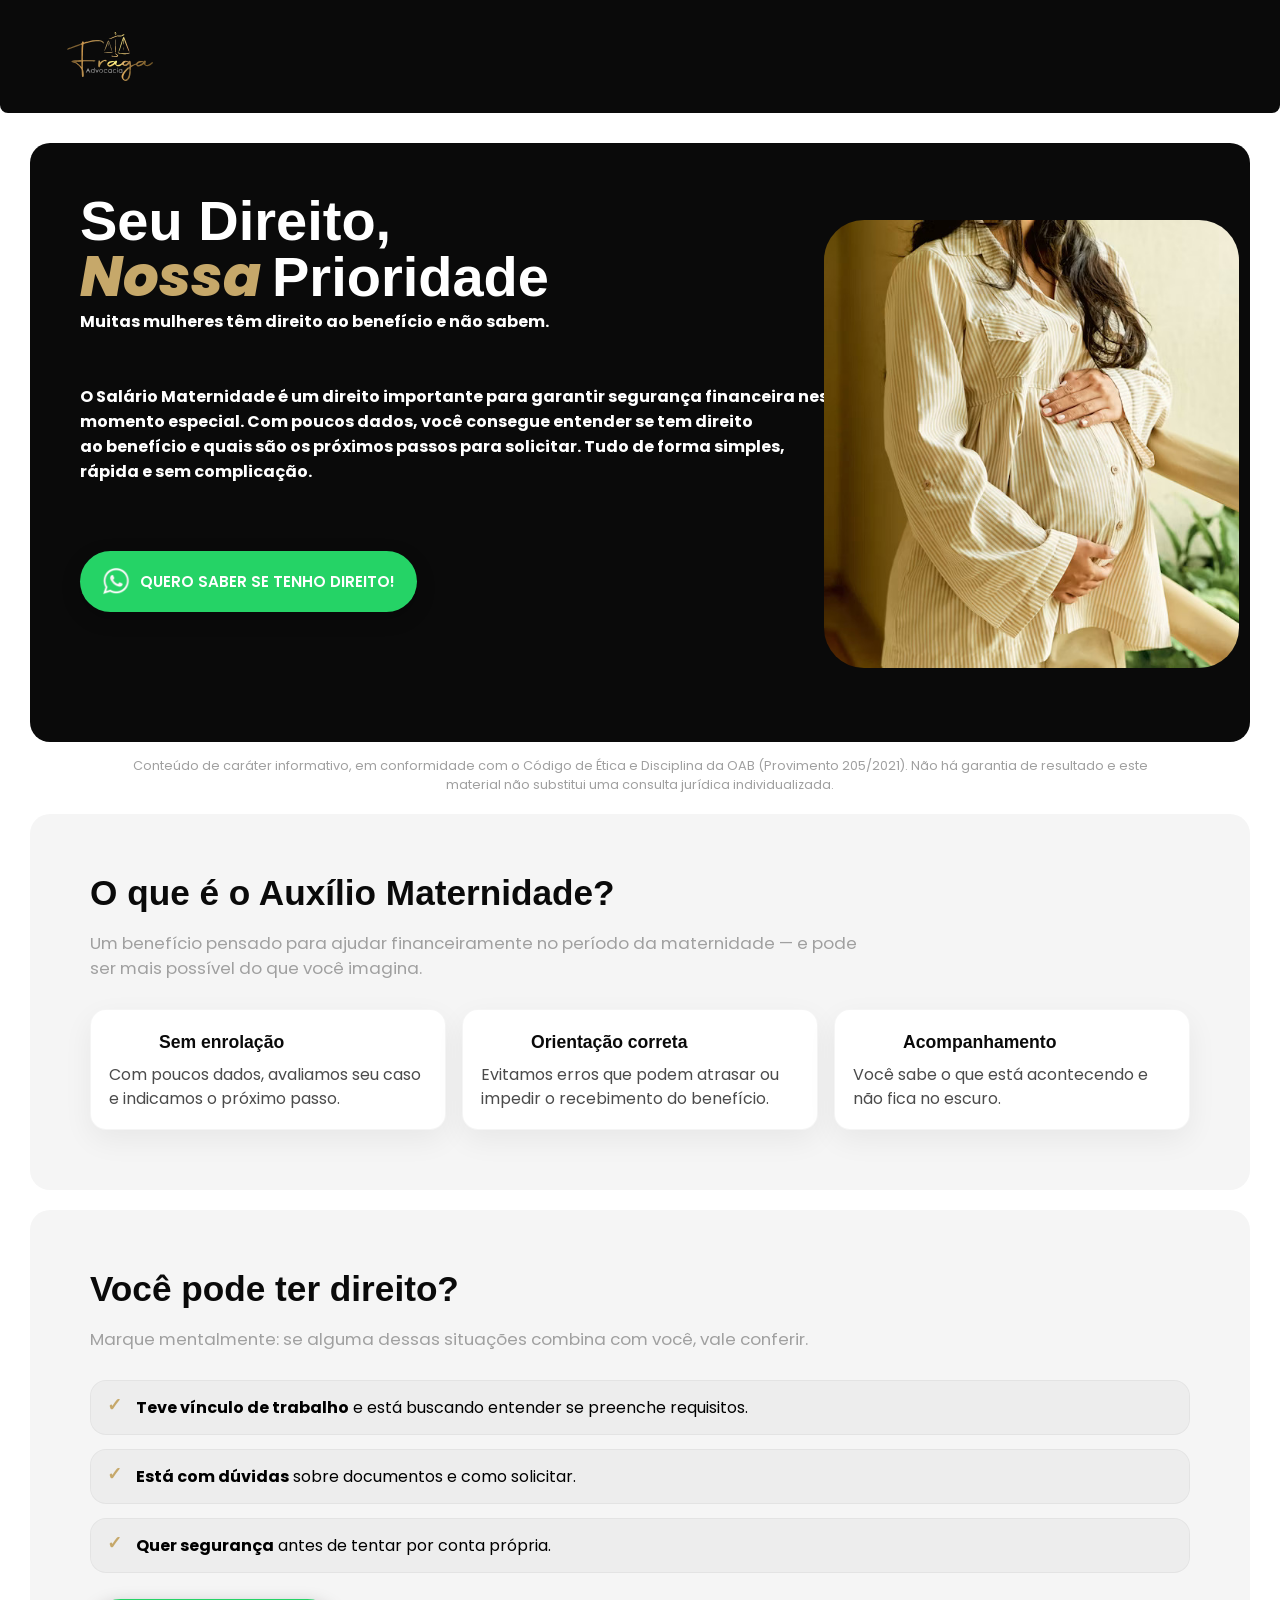
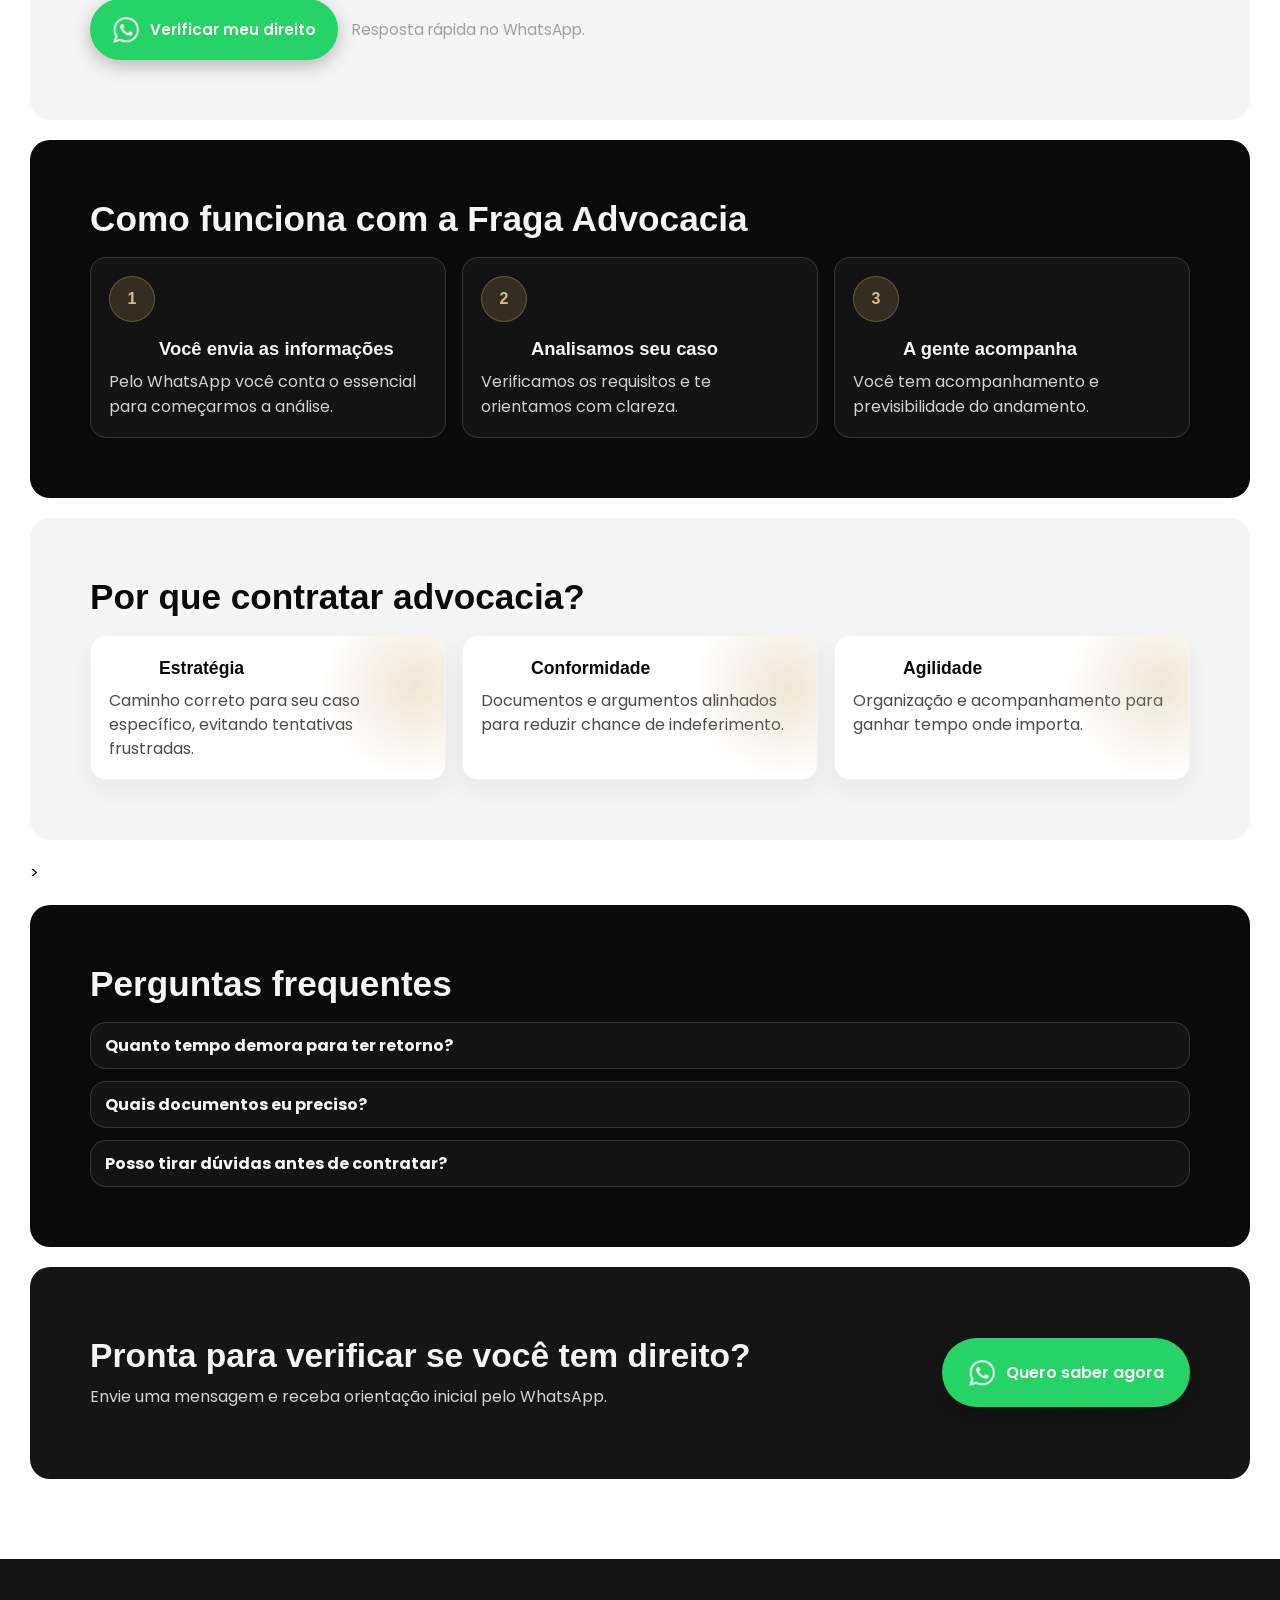
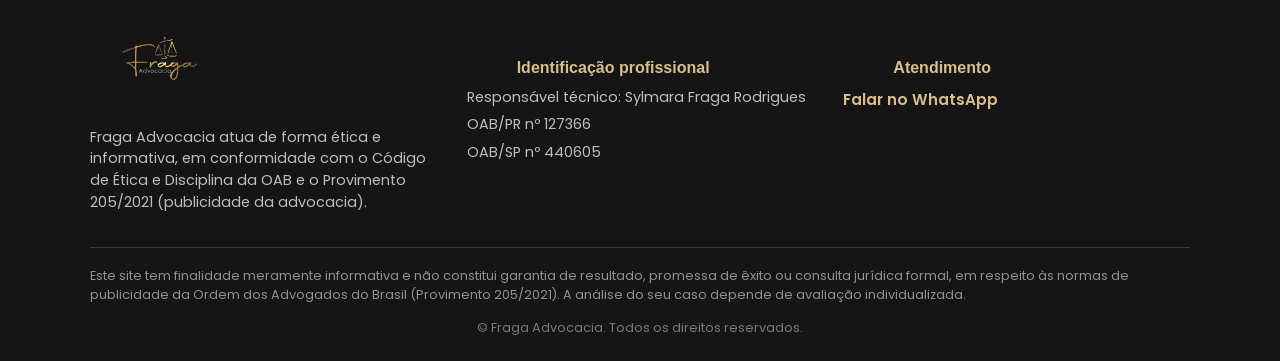
<file: index.html>
<!DOCTYPE html>
<html lang="en">
<head>
    <meta charset="UTF-8">
    <meta name="viewport" content="width=device-width, initial-scale=1.0">
    <title>Auxílio Maternidade</title>
    <link rel="stylesheet" href="./css/style.css">
</head>
<body>
    <header>
        <nav class="navbar">
            <img 
            class="logo"
            src="/images/logo.svg"
            alt="Logo Fraga Advocacia"> 
        </nav>
    </header>

    <main>
        <section class="first-view">
            <h1>
            Seu Direito, <br> <em id="nossa"> Nossa </em> Prioridade
            </h1>
            <h3>
                Muitas mulheres têm direito ao benefício e não sabem.
            </h3>
            <h4>
                O Salário Maternidade é um direito importante para garantir segurança financeira nesse<br> momento especial.

Com poucos dados, você consegue entender se tem direito<br> ao benefício e quais são os próximos passos para solicitar.

Tudo de forma simples,<br> rápida e sem complicação.
            </h4>
            <img class="imagem1" src="/images/gravida3.png" >
            <a class="wpp-button" data-cta="hero" href="https://wa.me/5542999991741?text=Oi%21%20Vim%20pelo%20site%2C%20tenho%20interesse%20em%20saber%20se%20tenho%20direito%20ao%20benef%C3%ADcio." target="_blank" rel="noopener noreferrer"> QUERO SABER SE TENHO DIREITO!</a>
        </section>

        <p class="aviso-publicidade">
            Conteúdo de caráter informativo, em conformidade com o Código de Ética e Disciplina da OAB (Provimento 205/2021). Não há garantia de resultado e este material não substitui uma consulta jurídica individualizada.
        </p>

        <section class="section-light" id="o-que-e">
            <div class="section-container">
                <h2 class="section-title">O que é o Auxílio Maternidade?</h2>
                <p class="section-subtitle">
                    Um benefício pensado para ajudar financeiramente no período da maternidade — e pode ser mais possível do que você imagina.
                </p>

                <div class="cards">
                    <div class="card">
                        <h3 class="card-title">Sem enrolação</h3>
                        <p class="card-text">Com poucos dados, avaliamos seu caso e indicamos o próximo passo.</p>
                    </div>
                    <div class="card">
                        <h3 class="card-title">Orientação correta</h3>
                        <p class="card-text">Evitamos erros que podem atrasar ou impedir o recebimento do benefício.</p>
                    </div>
                    <div class="card">
                        <h3 class="card-title">Acompanhamento</h3>
                        <p class="card-text">Você sabe o que está acontecendo e não fica no escuro.</p>
                    </div>
                </div>
            </div>
        </section>

        <section class="section-light" id="pode-ter-direito">
            <div class="section-container">
                <h2 class="section-title">Você pode ter direito?</h2>
                <p class="section-subtitle">
                    Marque mentalmente: se alguma dessas situações combina com você, vale conferir.
                </p>

                <div class="checklist">
                    <div class="check-item">
                        <span class="check-dot">✓</span>
                        <p><strong>Teve vínculo de trabalho</strong> e está buscando entender se preenche requisitos.</p>
                    </div>
                    <div class="check-item">
                        <span class="check-dot">✓</span>
                        <p><strong>Está com dúvidas</strong> sobre documentos e como solicitar.</p>
                    </div>
                    <div class="check-item">
                        <span class="check-dot">✓</span>
                        <p><strong>Quer segurança</strong> antes de tentar por conta própria.</p>
                    </div>
                </div>

                <div class="cta-inline">
                    <a class="wpp-button cta-inline-button" data-cta="checklist" href="https://wa.me/5542999991741?text=Oi%21%20Vim%20pelo%20site%2C%20tenho%20interesse%20em%20saber%20se%20tenho%20direito%20ao%20benef%C3%ADcio." target="_blank" rel="noopener noreferrer"> Verificar meu direito </a>
                    <p class="cta-note">Resposta rápida no WhatsApp.</p>
                </div>
            </div>
        </section>

        <section class="section-dark" id="como-funciona">
            <div class="section-container">
                <h2 class="section-title dark">Como funciona com a Fraga Advocacia</h2>

                <div class="steps">
                    <div class="step">
                        <div class="step-number">1</div>
                        <h3 class="step-title">Você envia as informações</h3>
                        <p class="step-text">Pelo WhatsApp você conta o essencial para começarmos a análise.</p>
                    </div>
                    <div class="step">
                        <div class="step-number">2</div>
                        <h3 class="step-title">Analisamos seu caso</h3>
                        <p class="step-text">Verificamos os requisitos e te orientamos com clareza.</p>
                    </div>
                    <div class="step">
                        <div class="step-number">3</div>
                        <h3 class="step-title">A gente acompanha</h3>
                        <p class="step-text">Você tem acompanhamento e previsibilidade do andamento.</p>
                    </div>
                </div>
            </div>
        </section>

        <section class="section-light" id="por-que">
            <div class="section-container">
                <h2 class="section-title">Por que contratar advocacia?</h2>
                <div class="cards">
                    <div class="card card-accent">
                        <h3 class="card-title">Estratégia</h3>
                        <p class="card-text">Caminho correto para seu caso específico, evitando tentativas frustradas.</p>
                    </div>
                    <div class="card card-accent">
                        <h3 class="card-title">Conformidade</h3>
                        <p class="card-text">Documentos e argumentos alinhados para reduzir chance de indeferimento.</p>
                    </div>
                    <div class="card card-accent">
                        <h3 class="card-title">Agilidade</h3>
                        <p class="card-text">Organização e acompanhamento para ganhar tempo onde importa.</p>
                    </div>
                </div>
            </div>
        </section>
>
        <section class="section-dark" id="faq">
            <div class="section-container">
                <h2 class="section-title dark">Perguntas frequentes</h2>

                <div class="faq">
                    <details class="faq-item">
                        <summary>Quanto tempo demora para ter retorno?</summary>
                        <p>O primeiro contato e orientação inicial podem ser feitos rapidamente via WhatsApp, com base nas informações enviadas.</p>
                    </details>
                    <details class="faq-item">
                        <summary>Quais documentos eu preciso?</summary>
                        <p>Isso varia conforme seu caso. Ao conversar, você recebe uma lista objetiva do que é necessário para prosseguir.</p>
                    </details>
                    <details class="faq-item">
                        <summary>Posso tirar dúvidas antes de contratar?</summary>
                        <p>Sim. Você pode conversar pelo WhatsApp e entender se faz sentido avaliar seu caso com mais detalhes.</p>
                    </details>
                </div>
            </div>
        </section>

        <section class="section-final">
            <div class="section-container final-container">
                <div class="final-text">
                    <h2 class="final-title">Pronta para verificar se você tem direito?</h2>
                    <p class="final-subtitle">Envie uma mensagem e receba orientação inicial pelo WhatsApp.</p>
                </div>

                <div class="final-cta">
                    <a class="wpp-button final-button" data-cta="cta_final" href="https://wa.me/5542999991741?text=Oi%21%20Vim%20pelo%20site%2C%20tenho%20interesse%20em%20saber%20se%20tenho%20direito%20ao%20benef%C3%ADcio." target="_blank" rel="noopener noreferrer">
                        Quero saber agora
                    </a>
                </div>
            </div>
        </section>
    </main>

    <footer class="site-footer">
        <div class="footer-container">
            <div class="footer-grid">
                <div class="footer-col">
                    <img class="footer-logo" src="/images/logo.svg" alt="Logo Fraga Advocacia">
                    <p class="footer-text">
                        Fraga Advocacia atua de forma ética e informativa, em conformidade com o Código de Ética e Disciplina da OAB e o Provimento 205/2021 (publicidade da advocacia).
                    </p>
                </div>

                <div class="footer-col">
                    <h4 class="footer-heading">Identificação profissional</h4>
                    <p class="footer-text">Responsável técnico: Sylmara Fraga Rodrigues</p>
                    <p class="footer-text"> OAB/PR nº 127366 </p>
                    <p class="footer-text"> OAB/SP nº 440605 </p>
                </div>

                <div class="footer-col">
                    <h4 class="footer-heading">Atendimento</h4>
                    <a class="footer-link" data-cta="footer" href="https://wa.me/5542999991741?text=Oi%21%20Vim%20pelo%20site%2C%20tenho%20interesse%20em%20saber%20se%20tenho%20direito%20ao%20benef%C3%ADcio." target="_blank" rel="noopener noreferrer">
                        Falar no WhatsApp
                    </a>
                </div>
            </div>

            <p class="footer-disclaimer">
                Este site tem finalidade meramente informativa e não constitui garantia de resultado, promessa de êxito ou consulta jurídica formal, em respeito às normas de publicidade da Ordem dos Advogados do Brasil (Provimento 205/2021). A análise do seu caso depende de avaliação individualizada.
            </p>

            <div class="footer-bottom">
                <p>&copy; <span id="ano-atual"></span> Fraga Advocacia. Todos os direitos reservados.</p>
            </div>
        </div>
    </footer>
</body>
</html>
</file>
<file: css/style.css>
@import url('https://fonts.googleapis.com/css2?family=Poppins:ital,wght@0,100;0,200;0,300;0,400;0,500;0,600;0,700;0,800;0,900;1,100;1,200;1,300;1,400;1,500;1,600;1,700;1,800;1,900&display=swap');
@import url('https://fonts.googleapis.com/css2?family=Archivo+Black&family=Poppins:ital,wght@0,100;0,200;0,300;0,400;0,500;0,600;0,700;0,800;0,900;1,100;1,200;1,300;1,400;1,500;1,600;1,700;1,800;1,900&display=swap');
@import url('https://fonts.googleapis.com/css2?family=Archivo+Black&family=League+Spartan:wght@100..900&family=Oswald:wght@200..700&family=Poppins:ital,wght@0,100;0,200;0,300;0,400;0,500;0,600;0,700;0,800;0,900;1,100;1,200;1,300;1,400;1,500;1,600;1,700;1,800;1,900&display=swap');

*{
    border:0;
    padding:0;
    margin:0;
    box-sizing: border-box;
    font-family: 'Poppins', sans-serif;

}

.logo{
    padding-left: 30px;
    width:190px;
}

:root {
    --preto: #0A0A0A;
    --preto-secundario: #151515;
    --dourado: #C6A86A;
    --dourado-claro: #D8BE8A;
    --branco: #F5F5F5;
    --cinza: #A0A0A0;
}
header{
    z-index:999;
    border:0;
    top:0;
    position: sticky;
    border-bottom-left-radius: 8px;
    border-bottom-right-radius: 8px;
    background-color: var(--preto);
    
}

.navbar{
    z-index:999;
    padding:0;
    display:flex;
    justify-content:space-between;
    align-items:center;
    }

ul{
    display:flex;
    margin:0;
    gap:100px;
    padding-right:90px ;
    list-style:none;
    color:var(--branco);
}

a{
    text-decoration:none;
    color:white;
}
main{
    padding:30px;
    align-items:center;
    
}
.imagem1{
    z-index:0;
    width:11cm;
    max-height:450px;
    position:relative;
    left:21cm;
    margin:0;
    border-radius:40px;
    padding:0;
    margin-top: -7cm;
}


.first-view{
    background-color:var(--preto);
    border-radius:20px;
    padding:0px 0px 60px 0px; 
    position:static;
    margin:0px;
}

h1{
    font-family: 'Archivo-Black', sans-serif;
    font-weight: 800;
    line-height: 1.0;
    font-size:3.5em;
    color:white;
    padding-left:50px;
    padding-top:50px;
}

h3{
    font-size:1em;
    padding-top:4px;
    padding-left:50px;
    color:white;
}
h4{
    padding-left:50px;
    padding-top:50px;
    color:white;
}
#nossa{

    color:var(--dourado);
}

.wpp-button{
    display: inline-flex;
    align-items: center;
    gap: 10px;

    background-color: #25D366; 
    color: #ffffff;

    padding: 14px 22px;
    border-radius: 999px;

    font-weight: 600;
    font-size: 0.95rem;
    cursor: pointer;

    position: relative;
    bottom:70px;
    left: -370px;
    margin-left: 0;

    margin-top:12px;

    white-space: nowrap;
    box-shadow: 0 6px 18px rgba(0,0,0,0.25);
}

.wpp-button::before{
    content: "";   
    width: 28px;
    height: 33px;
    background: url('/images/whatsapp-logo-png-white.webp') no-repeat center / contain;
    display: inline-block;
}

html {
    font-size: 100%;
}
:root {
    --preto: #0A0A0A;
    --preto-secundario: #151515;
    --dourado: #C6A86A;
    --dourado-claro: #D8BE8A;
    --branco: #F5F5F5;
    --cinza: #A0A0A0;
}

* {
    scroll-behavior:smooth;
    border: 0;
    padding: 0;
    margin: 0;
    box-sizing: border-box;
    font-family: 'Poppins', sans-serif;
}

.section-light {
    background: var(--branco);
    border-radius: 20px;
    margin: 20px 0;
    padding: 60px 30px;
}

.section-dark {
    background: var(--preto);
    border-radius: 20px;
    margin: 20px 0;
    padding: 60px 30px;
}

.section-final {
    background: var(--preto-secundario);
    border-radius: 20px;
    margin: 20px 0;
    padding: 70px 30px;
}

.section-container {
    max-width: 1100px;
    margin: 0 auto;
}

.section-title {
    font-family: 'Archivo-Black', sans-serif;
    font-size: 2.2rem;
    line-height: 1.1;
    color: var(--preto);
    margin-bottom: 18px;
}

.section-title.dark {
    color: var(--branco);
}

.section-subtitle {
    color: var(--cinza);
    font-size: 1.05rem;
    line-height: 1.5;
    max-width: 70ch;
    margin-bottom: 28px;
}

.cards {
    display: grid;
    grid-template-columns: repeat(3, minmax(0, 1fr));
    gap: 16px;
}

.card {
    background: #fff;
    border-radius: 16px;
    padding: 18px 18px;
    box-shadow: 0 10px 30px rgba(0,0,0,0.06);
    border: 1px solid rgba(0,0,0,0.04);
}

.section-dark .card {
    background: rgba(245,245,245,0.06);
    border: 1px solid rgba(198,168,106,0.25);
    box-shadow: none;
}

.card-accent {
    position: relative;
    overflow: hidden;
}

.card-accent::after {
    content: '';
    position: absolute;
    inset: -60px -80px auto auto;
    width: 220px;
    height: 220px;
    border-radius: 50%;
    background: radial-gradient(circle at center, rgba(198,168,106,0.28), transparent 60%);
}

.card-title {
    font-family: 'Archivo-Black', sans-serif;
    font-size: 1.1rem;
    margin-bottom: 10px;
    color: var(--preto);
}

.section-dark .card-title {
    color: var(--branco);
}

.card-text {
    color: #4b4b4b;
    line-height: 1.5;
}

.section-dark .card-text {
    color: rgba(245,245,245,0.85);
}

.checklist {
    display: grid;
    grid-template-columns: 1fr;
    gap: 14px;
    margin-bottom: 26px;
}

.check-item {
    display: flex;
    gap: 14px;
    align-items: flex-start;
    padding: 14px 16px;
    border-radius: 16px;
    background: rgba(0,0,0,0.03);
    border: 1px solid rgba(0,0,0,0.04);
}

.section-dark .check-item {
    background: rgba(255,255,255,0.04);
    border: 1px solid rgba(198,168,106,0.25);
}

.check-dot {
    color: var(--dourado);
    font-weight: 800;
    font-size: 1.1rem;
    line-height: 1;
    margin-top: 2px;
}

.cta-inline {
    display: flex;
    flex-wrap: wrap;
    align-items: center;
    gap: 14px;
    margin-top: 18px;
}

.cta-inline-button {
    position: static !important;
    left: unset !important;
    bottom: unset !important;
    margin-top: 0 !important;
}

.cta-note {
    color: var(--cinza);
    font-size: 0.95rem;
}

.steps {
    display: grid;
    grid-template-columns: repeat(3, minmax(0, 1fr));
    gap: 16px;
}

.step {
    border-radius: 16px;
    padding: 18px;
    border: 1px solid rgba(198,168,106,0.22);
    background: rgba(255,255,255,0.04);
}

.step-number {
    width: 46px;
    height: 46px;
    border-radius: 999px;
    display: grid;
    place-items: center;
    background: rgba(198,168,106,0.18);
    border: 1px solid rgba(198,168,106,0.35);
    color: var(--dourado-claro);
    font-weight: 900;
    font-family: 'Archivo-Black', sans-serif;
    margin-bottom: 12px;
}

.step-title {
    font-family: 'Archivo-Black', sans-serif;
    color: var(--branco);
    font-size: 1.15rem;
    margin-bottom: 10px;
}

.step-text {
    color: rgba(245,245,245,0.85);
    line-height: 1.55;
}

.faq {
    display: grid;
    grid-template-columns: 1fr;
    gap: 12px;
}

.faq-item {
    background: rgba(255,255,255,0.04);
    border: 1px solid rgba(198,168,106,0.22);
    border-radius: 16px;
    padding: 10px 14px;
}

.faq-item summary {
    cursor: pointer;
    color: var(--branco);
    font-weight: 700;
    list-style: none;
}

.faq-item p {
    margin-top: 10px;
    color: rgba(245,245,245,0.85);
    line-height: 1.55;
}

.faq-item summary::-webkit-details-marker {
    display: none;
}

.final-container {
    display: flex;
    align-items: center;
    justify-content: space-between;
    gap: 18px;
    flex-wrap: wrap;
}

.final-title {
    font-family: 'Archivo-Black', sans-serif;
    font-size: 2.1rem;
    color: var(--branco);
    margin-bottom: 10px;
}

.final-subtitle {
    color: rgba(245,245,245,0.85);
    line-height: 1.5;
}

.final-button {
    position: static !important;
    left: unset !important;
    bottom: unset !important;
    margin-top: 0 !important;
    font-size: 1rem;
    padding: 18px 26px;
}

.aviso-publicidade {
    max-width: 1100px;
    margin: 14px auto 0 auto;
    padding: 0 30px;
    color: var(--cinza);
    font-size: 0.8rem;
    line-height: 1.5;
    text-align: center;
}

.site-footer {
    background: var(--preto-secundario);
    margin-top: 30px;
    padding: 50px 30px 24px;
}

.footer-container {
    max-width: 1100px;
    margin: 0 auto;
}

.footer-grid {
    display: grid;
    grid-template-columns: repeat(3, minmax(0, 1fr));
    gap: 30px;
    margin-bottom: 28px;
}

.footer-logo {
    width: 140px;
    margin-bottom: 12px;
}

.footer-heading {
    font-family: 'Archivo-Black', sans-serif;
    color: var(--dourado-claro);
    font-size: 1rem;
    margin-bottom: 10px;
}

.footer-text {
    color: rgba(245, 245, 245, 0.75);
    font-size: 0.9rem;
    line-height: 1.5;
    margin-bottom: 6px;
}

.footer-link {
    display: inline-block;
    color: var(--dourado-claro);
    font-weight: 600;
    font-size: 0.95rem;
}

.footer-disclaimer {
    color: rgba(245, 245, 245, 0.55);
    font-size: 0.8rem;
    line-height: 1.5;
    border-top: 1px solid rgba(198, 168, 106, 0.25);
    padding-top: 18px;
    margin-bottom: 14px;
}

.footer-bottom {
    color: rgba(245, 245, 245, 0.45);
    font-size: 0.8rem;
    text-align: center;
}

@media (max-width: 900px) {
    .first-view h1 {
        text-align: center;
        padding-left: 0 !important;
    }



    .cards,
    .steps {
        grid-template-columns: 1fr;
    }

    .section-light,
    .section-dark,
    .section-final {
        padding: 50px 18px;
    }

    .section-title {
        font-size: 1.8rem;
    }

    .final-title {
        font-size: 1.7rem;
    }

    .footer-grid {
        grid-template-columns: 1fr 1fr;
    }
}

@media (max-width: 768px) {
    .first-view h1 {
        text-align: center;
        padding-left: 0 !important;
    }


    .navbar {
        justify-content: center !important;
    }

    .logo {
        padding-left: 0 !important;
        margin: 0 auto !important;
    }

    .first-view {
        padding: 2rem !important;
    }

    .imagem1 {
        position: relative !important;
        left: 0 !important;
        right: 0 !important;
        top: unset !important;
        width: 100% !important;
        max-width: 420px !important;
        height: auto !important;
        display: block;
        margin: 18px auto 0 auto !important;
        transform: none !important;
    }

    .wpp-button:not(.cta-inline-button):not(.final-button) {
        position: static !important;
        left: unset !important;
        bottom: unset !important;
        margin-top: 18px;
    }

    .footer-grid {
        grid-template-columns: 1fr;
        text-align: center;
    }

    .footer-logo {
        margin: 0 auto 12px auto;
    }
}

@media (max-width: 480px) {
    .first-view h1 {
        text-align: center;
        display: block;
        padding-left: 0 !important;
    }

    

    .section-light,
    .section-dark,
    .section-final {
        padding: 38px 14px;
        margin: 14px 0;
    }

    .section-title {
        font-size: 1.55rem;
        margin-bottom: 14px;
    }

    .section-subtitle {
        font-size: 0.98rem;
        margin-bottom: 18px;
    }

    .card {
        padding: 16px 14px;
    }

    .step {
        padding: 16px 14px;
    }

    .final-container {
        justify-content: flex-start;
    }

    .final-cta {
        width: 100%;
    }

    .wpp-button:not(.cta-inline-button):not(.final-button) {
        width: 100%;
        justify-content: center;
    }
}

@media (max-width: 400px) {
    .imagem1 {
        max-width: 340px !important;
        margin-top: 12px !important;
    }
}
</file>
